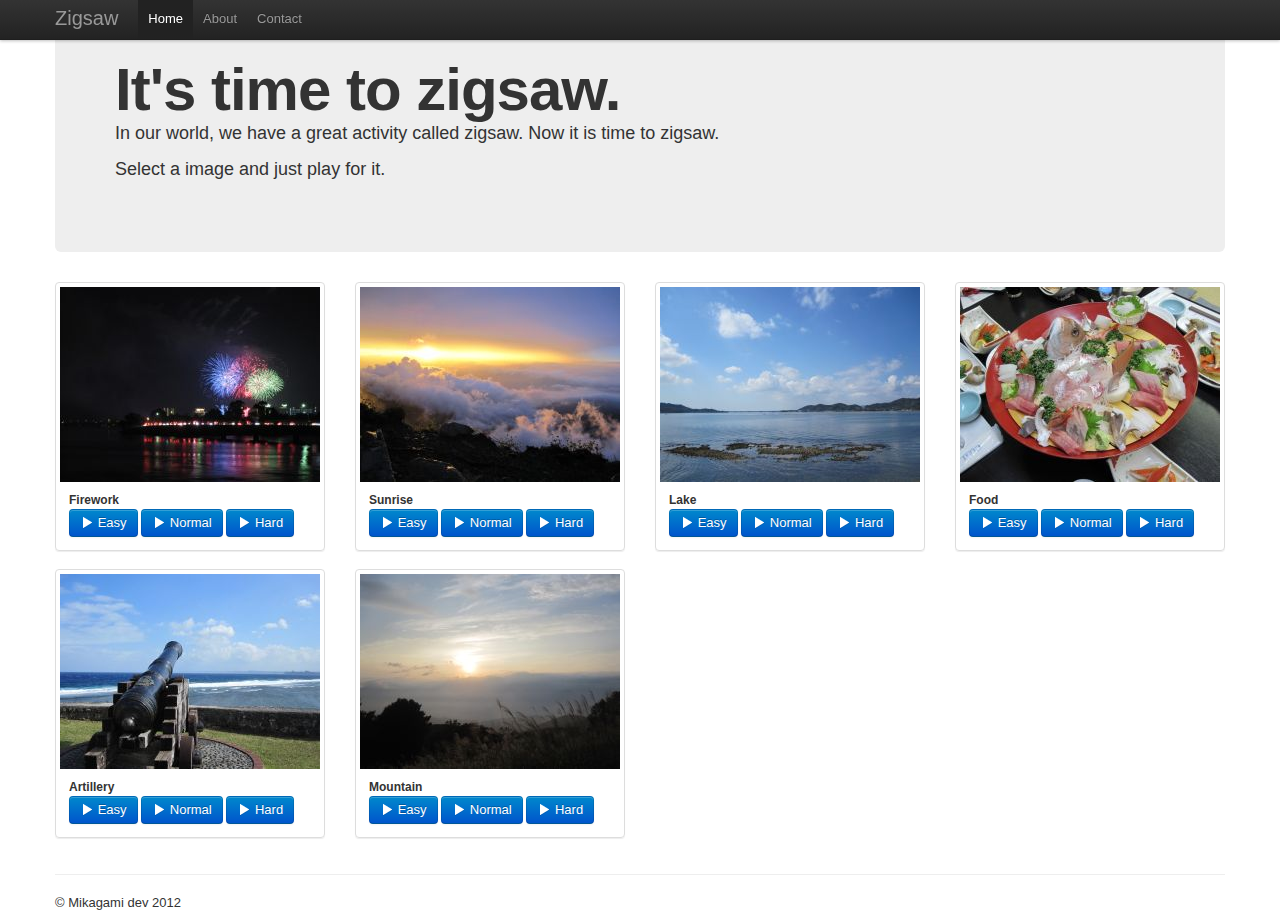
<file: docs/index.html>
<!DOCTYPE html>
<html>
<head>
<meta charset="UTF-8">
<script src="libs/js/jquery-1.7.2.min.js"></script>
<script src="libs/js/jquery-ui-1.8.21.custom.min.js"></script>
<script src="libs/js/easeljs-0.4.2.min.js"></script>
<script src="libs/js/knockout-2.1.0.js"></script>
<link href="libs/css/bootstrap.min.css" rel="stylesheet">
<link href="libs/css/bootstrap-responsive.min.css" rel="stylesheet">

<script src="js/util.js"></script>
<script src="js/model/puzzle.js"></script>
<script src="js/model/piece.js"></script>
<script src="js/model/half_edge.js"></script>
<script src="js/model/loop.js"></script>
<script src="js/cutter/cutter.js"></script>
<script src="js/cutter/grid_cutter.js"></script>
<script src="js/cutter/standard_grid_cutter.js"></script>
<script src="js/command/command.js"></script>
<script src="js/command/transform_command.js"></script>
<script src="js/command/translate_command.js"></script>
<script src="js/command/rotate_command.js"></script>
<script src="js/command/merge_command.js"></script>
<script src="js/controller/browser_controller.js"></script>
<script src="js/controller/double_canvas_controller.js"></script>
<script src="js/controller/mouse_controller.js"></script>
<script src="js/controller/touch_controller.js"></script>
<script src="js/app.js"></script>
<link rel="stylesheet" type="text/css" href="css/styles.css" />
<meta name="viewport" content="width=device-width,minimum-scale=1.0,maximum-scale=1.0,user-scalable=no" />
<meta name="apple-mobile-web-app-capable" content="yes" />
<meta names="apple-mobile-web-app-status-bar-style" content="black-translucent" />
</head>
<body>


    <div class="navbar navbar-fixed-top">
      <div class="navbar-inner">
        <div class="container">
          <a class="btn btn-navbar" data-toggle="collapse" data-target=".nav-collapse">
            <span class="icon-bar"></span>
            <span class="icon-bar"></span>
            <span class="icon-bar"></span>
          </a>
          <a class="brand" href=".">Zigsaw</a>
          <div class="nav-collapse">
            <ul class="nav">
              <li class="active"><a href=".">Home</a></li>
              <li><a href="#about">About</a></li>
              <li><a href="#contact">Contact</a></li>
            </ul>
          </div><!--/.nav-collapse -->
        </div>
      </div>
    </div>

    <div id="art-list" class="container">

      <!-- Main hero unit for a primary marketing message or call to action -->
      <div class="hero-unit">
        <h1>It's time to zigsaw.</h1>
        <p>In our world, we have a great activity called zigsaw. Now it is time to zigsaw.</p>
        <p>Select a image and just play for it.</p>
      </div>

      <ul class="thumbnails" data-bind="foreach: arts">
      <li class="span3" data-bind="attr: { id: id }">
      <div class="thumbnail">
      <img data-bind="attr: { src: thumbnail }" alt="" />
      <div class="caption">
      <h5 data-bind="text: caption"></h5>
      <!-- ko foreach: links -->
      <button class="btn btn-primary" data-bind="click: $parent.onClick">
      <i class="icon-play icon-white"></i>
      <span data-bind="text: label"></span>
      </button>
      <!-- /ko -->
      </div>
      </div>
      <div class="image-list" data-bind="foreach: image_sources">
      <span data-bind="attr: { class: size,'data-src': ref }"></span>
      </div>
      </li>
      </ul>

      <hr>

      <footer>
        <p>&copy; Mikagami dev 2012</p>
      </footer>

    </div> <!-- /container -->


<div id="playboard" style="display:none;position:absolute;top:0;left:0;width:100%;height:100%;">
<canvas id="field" style="top:0;left:0;"></canvas>

<div id="info" style="color:white;position:absolute;bottom:0;left:0;">
<div class="progress progress-info">
<div id="progressbar" class="bar" style="width:0"></div>
</div>
</div>

<div class="btn-group" style="position:absolute;bottom:9px;right:9px;">
<a class="btn btn-inverse" href="#zoom-in"><i class="icon-plus icon-white"></i></a>
<a class="btn btn-inverse" href="#zoom-out"><i class="icon-minus icon-white"></i></a>
<a class="btn btn-inverse" href="#fit"><i class="icon-resize-small icon-white"></i></a>
</div>

<div id="sound-list">
<audio class="merge" src="asset/merge.mp3" />
</div>
</div>

    <div class="container">
<div class="alert alert-info span3 offset4 hide" id="finished">
    <h3>完成</h3>
    <p>おめでとうございます！</p>
    <a href="." class="btn">戻る</a>
    <a href="#" class="btn btn-primary">詳しく>></a>
</div>
</div>

<script src="libs/js/bootstrap-2.0.4.min.js"></script>
</body>
</html>
</file>
<file: docs/css/styles.css>
.checkered {
background-color: #000;
-webkit-background-size: 30px 30px;
-moz-background-size: 30px 30px;
background-size: 30px 30px;
background-position: 0 0, 15px 15px;
background-image: -webkit-linear-gradient(45deg,  #fff 25%, #fff 25%, transparent 25%, transparent 75%, #fff 75%, #fff 75%),
                  -webkit-linear-gradient(45deg, #fff 25%, #fff 25%, transparent 25%, transparent 75%, #fff 75%, #fff 75%);
background-image: -moz-linear-gradient(45deg,  #fff 25%, #fff 25%, transparent 25%, transparent 75%, #fff 75%, #fff 75%),
                  -moz-linear-gradient(45deg, #fff 25%, #fff 25%, transparent 25%, transparent 75%, #fff 75%, #fff 75%);
background-image: -ms-linear-gradient(45deg,  #fff 25%, #fff 25%, transparent 25%, transparent 75%, #fff 75%, #fff 75%),
                  -ms-linear-gradient(-135deg, #fff 25%, #fff 25%, transparent 25%, transparent 75%, #fff 75%, #fff 75%);
background-image: -o-linear-gradient(45deg,  #fff 25%, #fff 25%, transparent 25%, transparent 75%, #fff 75%, #fff 75%),
                  -o-linear-gradient(-135deg, #fff 25%, #fff 25%, transparent 25%, transparent 75%, #fff 75%, #fff 75%);
background-image: linear-gradient(45deg,  #fff 25%, #fff 25%, transparent 25%, transparent 75%, #fff 75%, #fff 75%),
                  linear-gradient(-135deg, #fff 25%, #fff 25%, transparent 25%, transparent 75%, #fff 75%, #fff 75%);
}
</file>
